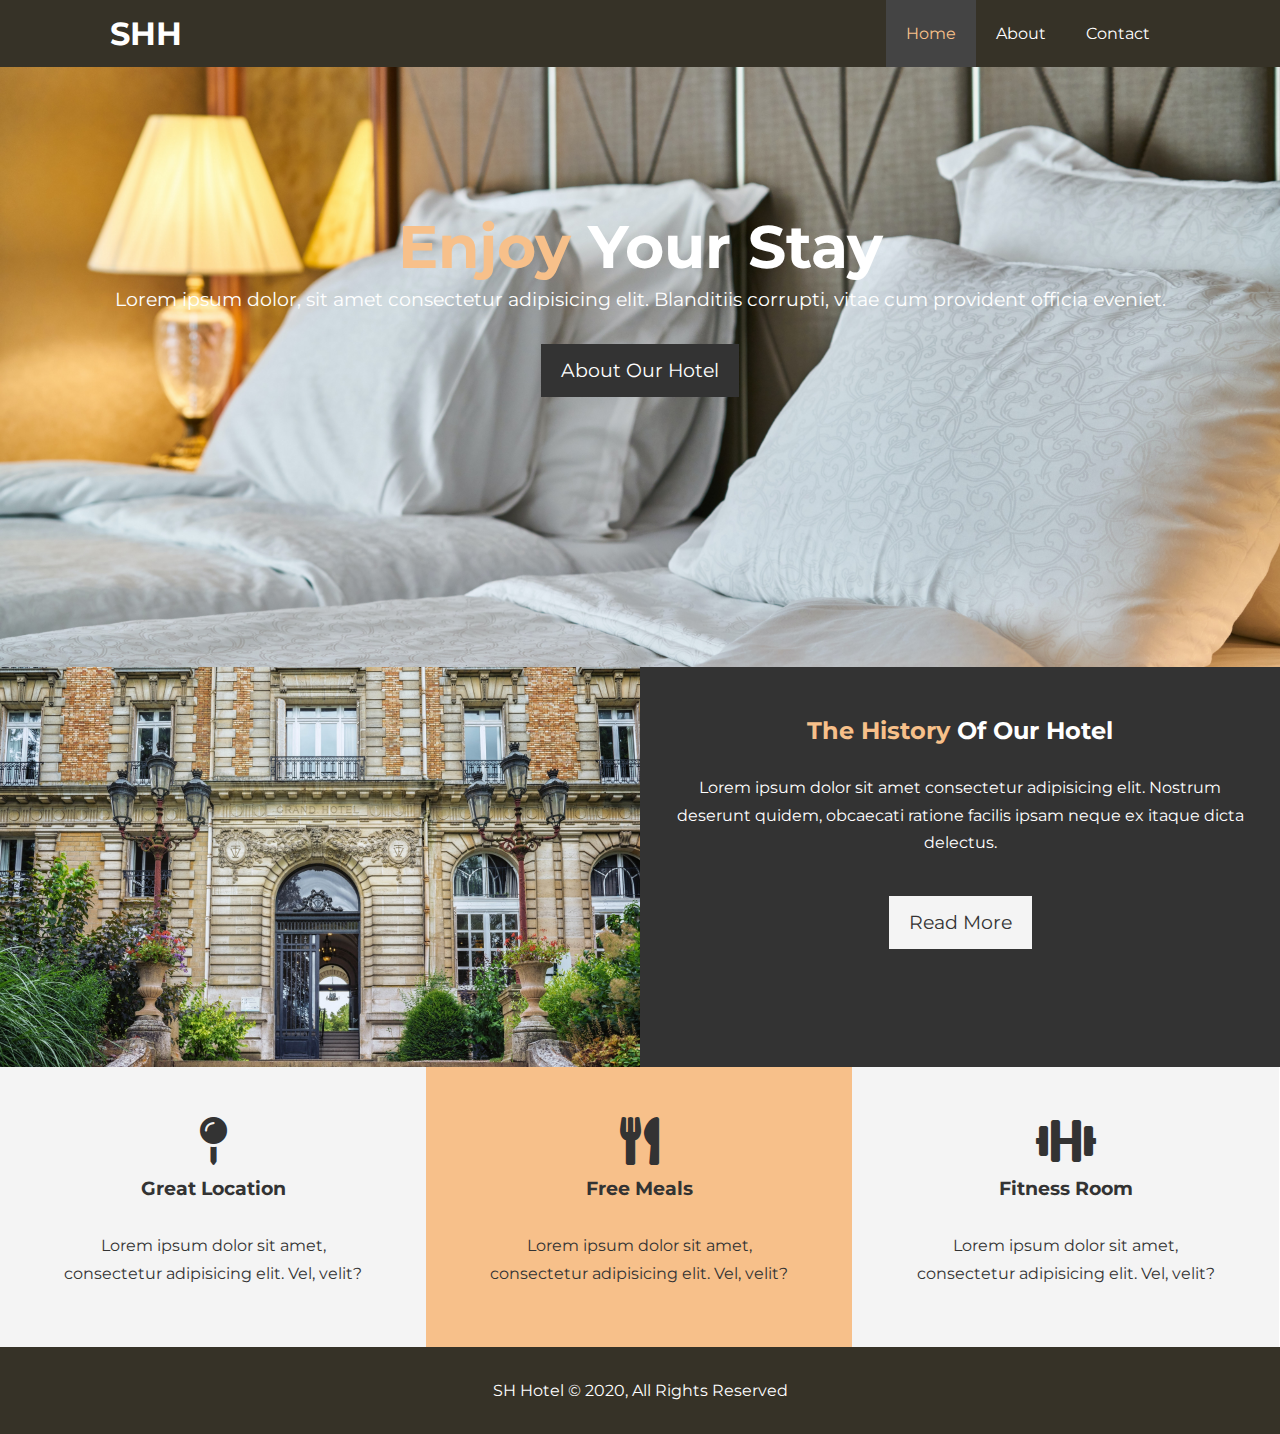
<file: 04-hotel-project/hotel-project/index.html>
<!DOCTYPE html>
<html lang="en">
  <head>
    <meta charset="UTF-8" />
    <meta name="viewport" content="width=device-width, initial-scale=1.0" />
    <meta http-equiv="X-UA-Compatible" content="ie=edge" />
    <meta name="description" content="Welcome to the Stay Houston Hotel" />
    <meta name="keywords" content="hotel,houston" />
    <link
      rel="stylesheet"
      href="https://cdnjs.cloudflare.com/ajax/libs/font-awesome/5.13.0/css/all.min.css"
    />
    <link rel="stylesheet" href="css/style.css" />
    <title>Stay Houston Hotel | Welcome</title>
  </head>
  <body>
    <header>
      <!-- Navbar -->
      <nav id="navbar" class="clearfix">
        <div class="container">
          <h1 class="logo"><a href="index.html">SHH</a></h1>
          <ul>
            <li><a class="current" href="index.html">Home</a></li>
            <li><a href="about.html">About</a></li>
            <li><a href="contact.html">Contact</a></li>
          </ul>
        </div>
      </nav>

      <!-- Showcase -->
      <div id="showcase">
        <div class="container">
          <div class="showcase-content">
            <h1><span class="text-primary">Enjoy</span> Your Stay</h1>
            <p class="lead">
              Lorem ipsum dolor, sit amet consectetur adipisicing elit.
              Blanditiis corrupti, vitae cum provident officia eveniet.
            </p>
            <a class="btn" href="about.html">About Our Hotel</a>
          </div>
        </div>
      </div>
    </header>

    <section id="home-info" class="bg-dark">
      <div class="info-img"></div>
      <div class="info-content">
        <h2><span class="text-primary">The History</span> Of Our Hotel</h2>
        <p>
          Lorem ipsum dolor sit amet consectetur adipisicing elit. Nostrum
          deserunt quidem, obcaecati ratione facilis ipsam neque ex itaque dicta
          delectus.
        </p>
        <a href="about.html" class="btn btn-light">Read More</a>
      </div>
    </section>

    <section id="features">
      <div class="box bg-light">
        <i class="fas fa-map-pin fa-3x"></i>
        <h3>Great Location</h3>
        <p>
          Lorem ipsum dolor sit amet, consectetur adipisicing elit. Vel, velit?
        </p>
      </div>

      <div class="box bg-primary">
        <i class="fas fa-utensils fa-3x"></i>
        <h3>Free Meals</h3>
        <p>
          Lorem ipsum dolor sit amet, consectetur adipisicing elit. Vel, velit?
        </p>
      </div>

      <div class="box bg-light">
        <i class="fas fa-dumbbell fa-3x"></i>
        <h3>Fitness Room</h3>
        <p>
          Lorem ipsum dolor sit amet, consectetur adipisicing elit. Vel, velit?
        </p>
      </div>
    </section>

    <div class="clr"></div>

    <footer id="main-footer">
      <p>SH Hotel &copy; 2020, All Rights Reserved</p>
    </footer>
  </body>
</html>
</file>
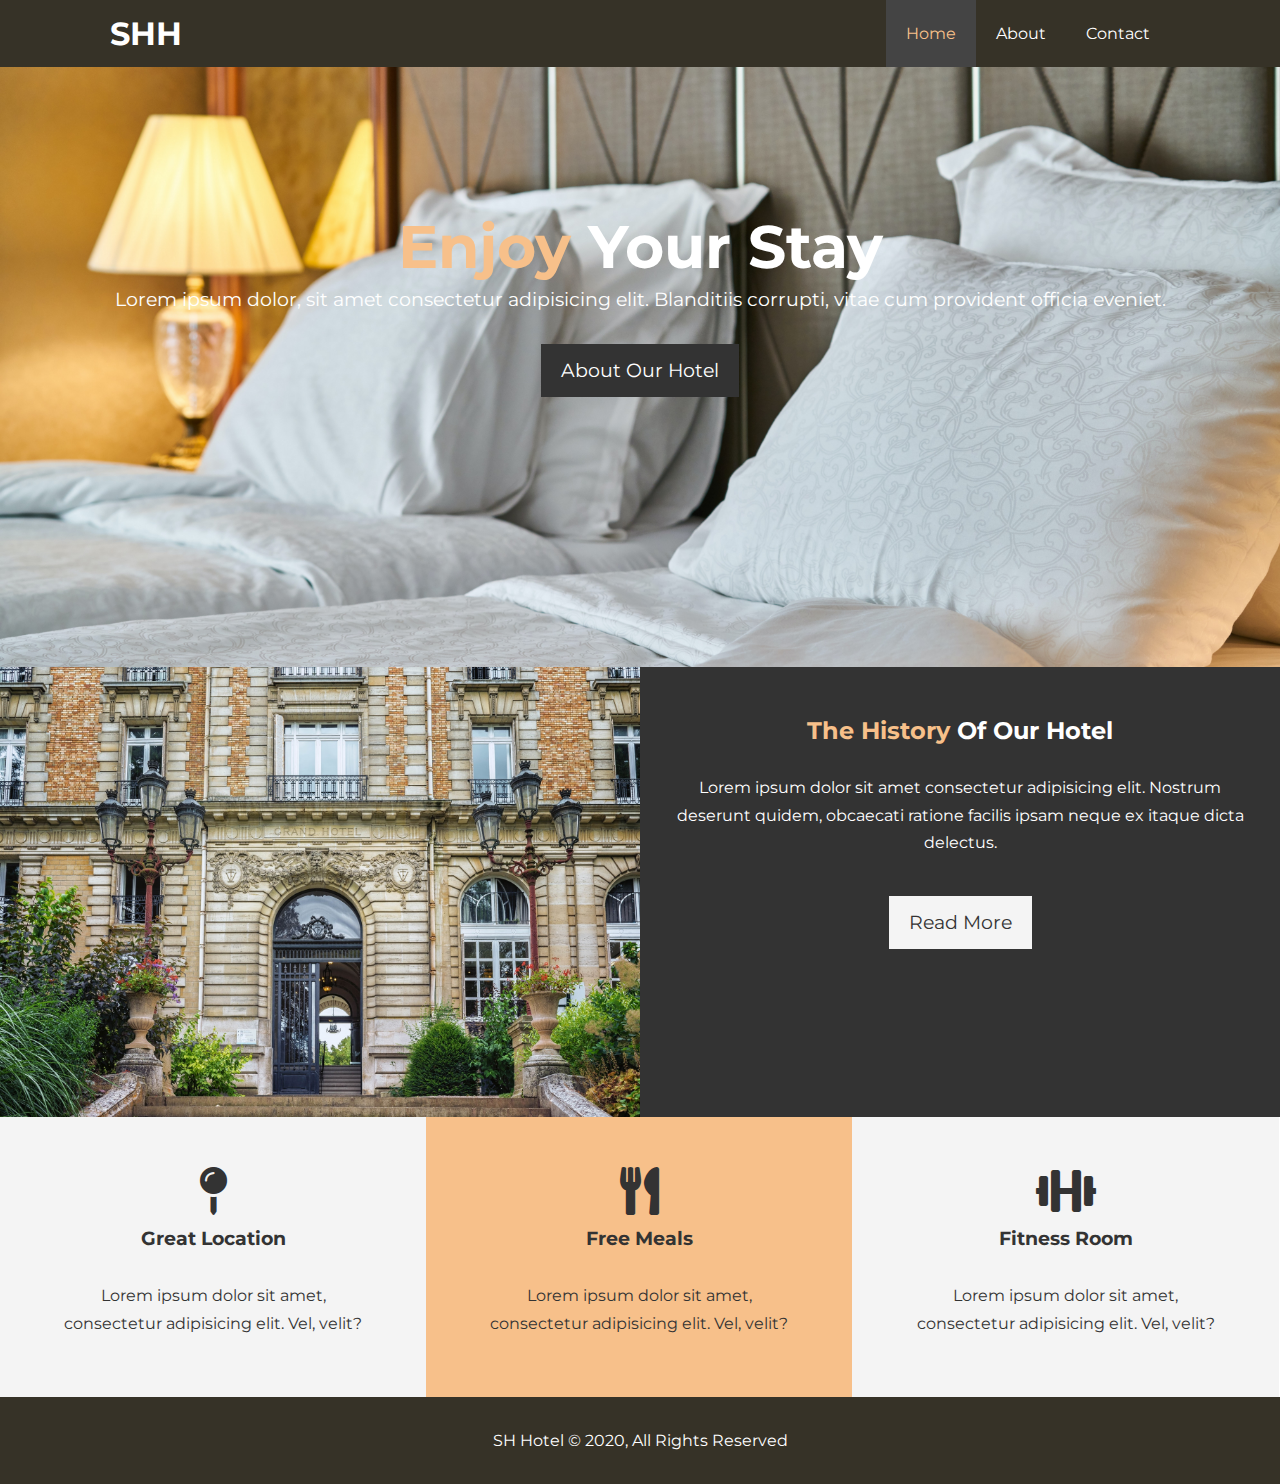
<file: 05-hotel-project-responsive/hotel-project/index.html>
<!DOCTYPE html>
<html lang="en">
  <head>
    <meta charset="UTF-8" />
    <meta name="viewport" content="width=device-width, initial-scale=1.0" />
    <meta http-equiv="X-UA-Compatible" content="ie=edge" />
    <meta name="description" content="Welcome to the Stay Houston Hotel" />
    <meta name="keywords" content="hotel,houston" />
    <link
      rel="stylesheet"
      href="https://cdnjs.cloudflare.com/ajax/libs/font-awesome/5.13.0/css/all.min.css"
    />
    <link rel="stylesheet" href="css/style.css" />
    <link
      rel="stylesheet"
      media="screen and (max-width: 768px)"
      href="css/mobile.css"
    />
    <title>Stay Houston Hotel | Welcome</title>
  </head>
  <body>
    <header>
      <!-- Navbar -->
      <nav id="navbar" class="clearfix">
        <div class="container">
          <h1 class="logo"><a href="index.html">SHH</a></h1>
          <ul>
            <li><a class="current" href="index.html">Home</a></li>
            <li><a href="about.html">About</a></li>
            <li><a href="contact.html">Contact</a></li>
          </ul>
        </div>
      </nav>

      <!-- Showcase -->
      <div id="showcase">
        <div class="container">
          <div class="showcase-content">
            <h1><span class="text-primary">Enjoy</span> Your Stay</h1>
            <p class="lead">
              Lorem ipsum dolor, sit amet consectetur adipisicing elit.
              Blanditiis corrupti, vitae cum provident officia eveniet.
            </p>
            <a class="btn" href="about.html">About Our Hotel</a>
          </div>
        </div>
      </div>
    </header>

    <section id="home-info" class="bg-dark">
      <div class="info-img"></div>
      <div class="info-content">
        <h2><span class="text-primary">The History</span> Of Our Hotel</h2>
        <p>
          Lorem ipsum dolor sit amet consectetur adipisicing elit. Nostrum
          deserunt quidem, obcaecati ratione facilis ipsam neque ex itaque dicta
          delectus.
        </p>
        <a href="about.html" class="btn btn-light">Read More</a>
      </div>
    </section>

    <section id="features">
      <div class="box bg-light">
        <i class="fas fa-map-pin fa-3x"></i>
        <h3>Great Location</h3>
        <p>
          Lorem ipsum dolor sit amet, consectetur adipisicing elit. Vel, velit?
        </p>
      </div>

      <div class="box bg-primary">
        <i class="fas fa-utensils fa-3x"></i>
        <h3>Free Meals</h3>
        <p>
          Lorem ipsum dolor sit amet, consectetur adipisicing elit. Vel, velit?
        </p>
      </div>

      <div class="box bg-light">
        <i class="fas fa-dumbbell fa-3x"></i>
        <h3>Fitness Room</h3>
        <p>
          Lorem ipsum dolor sit amet, consectetur adipisicing elit. Vel, velit?
        </p>
      </div>
    </section>

    <div class="clr"></div>

    <footer id="main-footer">
      <p>SH Hotel &copy; 2020, All Rights Reserved</p>
    </footer>
  </body>
</html>
</file>
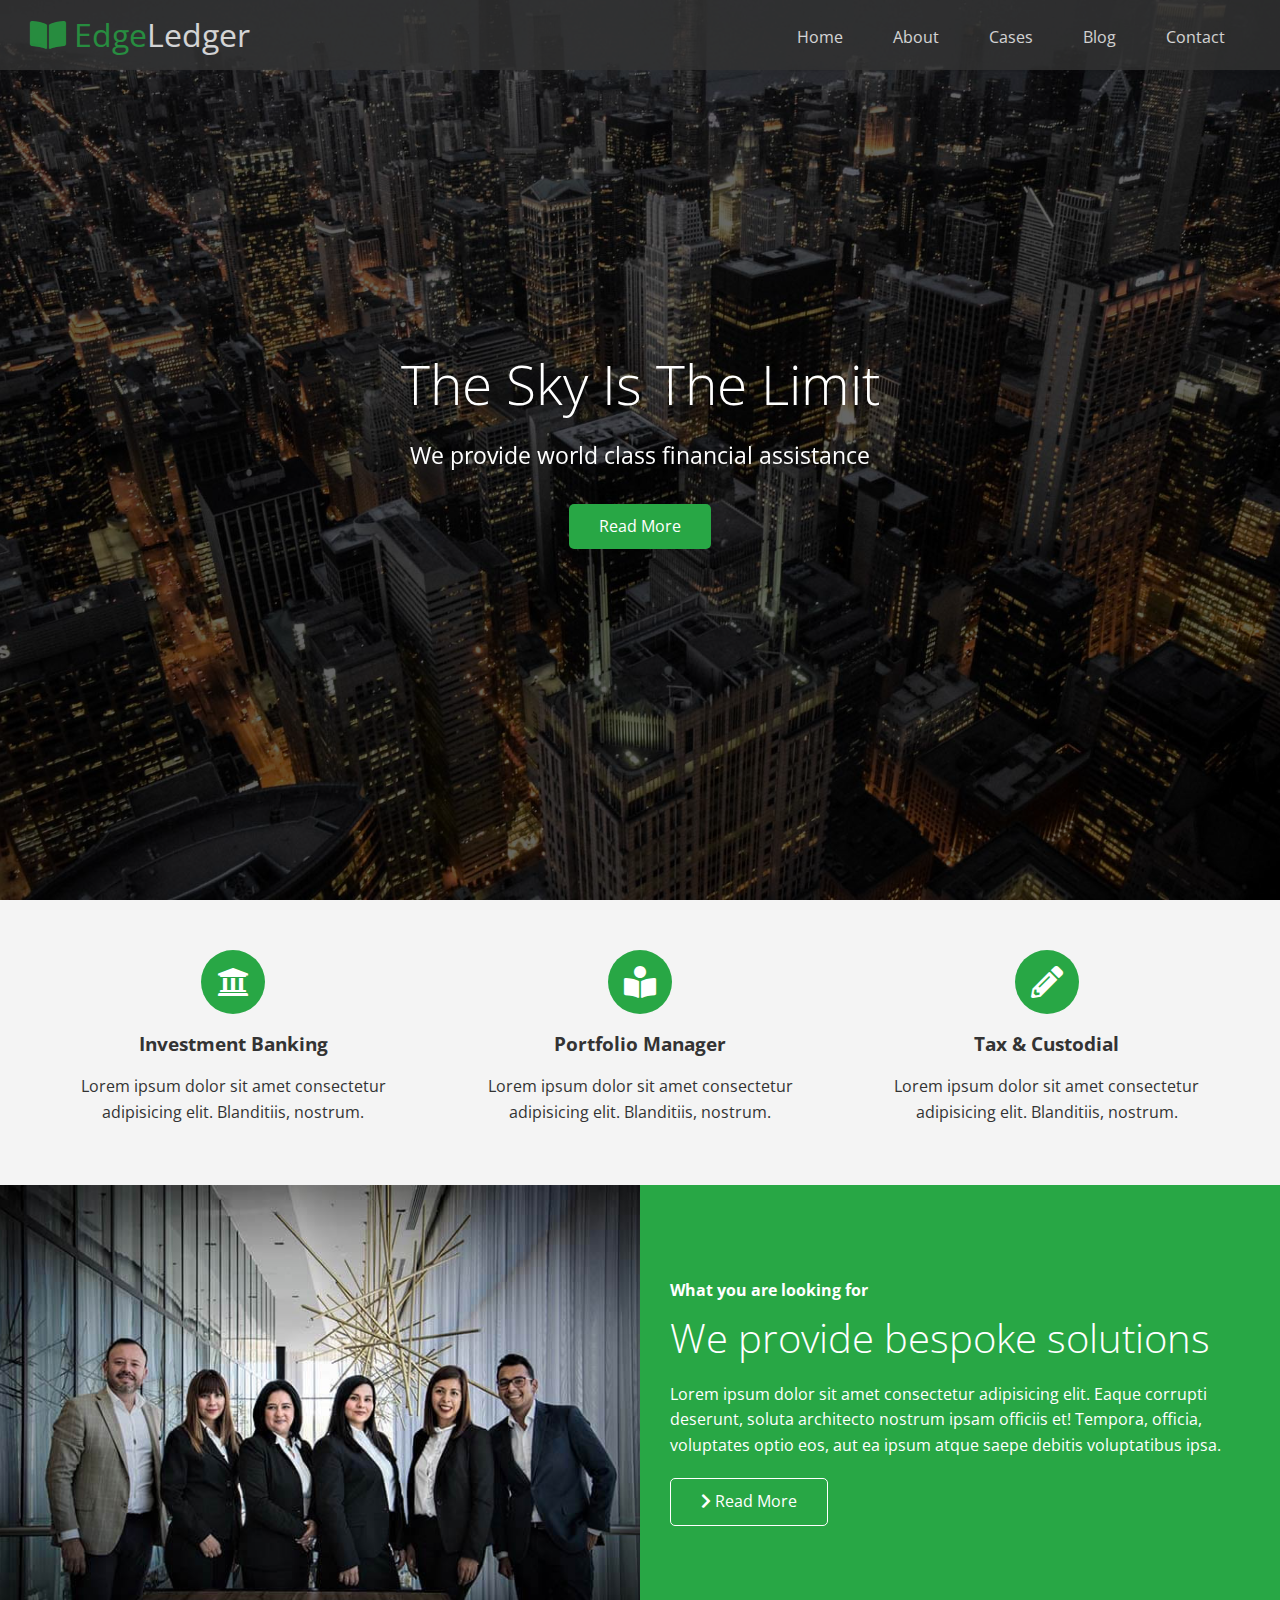
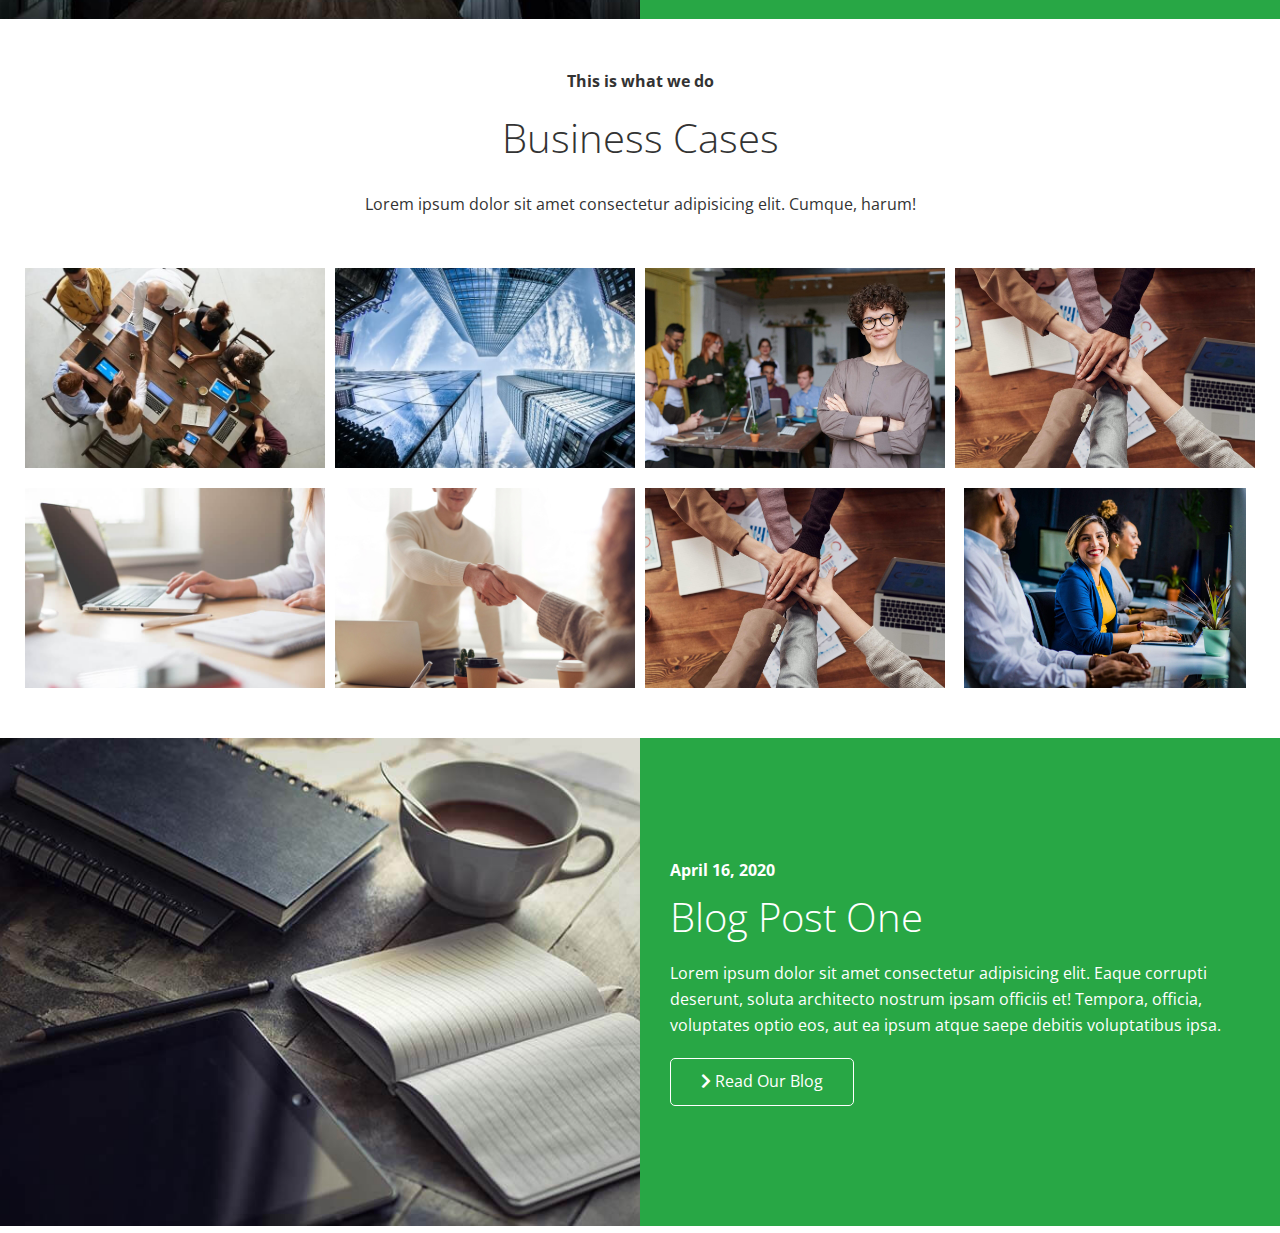
<file: 07-edge-ledger-flexbox-project/edgeledger/index.html>
<!DOCTYPE html>
<html lang="en">
  <head>
    <meta charset="UTF-8" />
    <meta name="viewport" content="width=device-width, initial-scale=1.0" />
    <meta http-equiv="X-UA-Compatible" content="ie=edge" />
    <!-- Font Awesome - cdnjs -->
    <link
      rel="stylesheet"
      href="https://cdnjs.cloudflare.com/ajax/libs/font-awesome/5.13.0/css/all.min.css"
    />
    <link rel="stylesheet" href="css/utilities.css" />
    <link rel="stylesheet" href="css/style.css" />
    <title>Edge Ledger</title>
  </head>
  <body id="home">
    <header class="hero">
      <div id="navbar" class="navbar">
        <h1 class="logo">
          <span class="text-primary"><i class="fas fa-book-open"></i> Edge</span
          >Ledger
        </h1>

        <nav>
          <ul>
            <li><a href="#home">Home</a></li>
            <li><a href="#about">About</a></li>
            <li><a href="#cases">Cases</a></li>
            <li><a href="#blog">Blog</a></li>
            <li><a href="#contact">Contact</a></li>
          </ul>
        </nav>
      </div>

      <div class="content">
        <h1>The Sky Is The Limit</h1>
        <p>We provide world class financial assistance</p>
        <a href="#about" class="btn"><i class="fas fa-chevron"></i>Read More</a>
      </div>
    </header>

    <main>
      <!-- About:Icons -->
      <section id="about" class="icons bg-light">
        <div class="flex-items">
          <div>
            <i class="fas fa-university fa-2x"></i>
            <div>
              <h3>Investment Banking</h3>
              <p>
                Lorem ipsum dolor sit amet consectetur adipisicing elit.
                Blanditiis, nostrum.
              </p>
            </div>
          </div>
          <div>
            <i class="fas fa-book-reader fa-2x"></i>
            <div>
              <h3>Portfolio Manager</h3>
              <p>
                Lorem ipsum dolor sit amet consectetur adipisicing elit.
                Blanditiis, nostrum.
              </p>
            </div>
          </div>
          <div>
            <i class="fas fa-pencil-alt fa-2x"></i>
            <div>
              <h3>Tax & Custodial</h3>
              <p>
                Lorem ipsum dolor sit amet consectetur adipisicing elit.
                Blanditiis, nostrum.
              </p>
            </div>
          </div>
        </div>
      </section>

      <!-- About:Solutions -->
      <section class="solutions flex-columns">
        <div class="row">
          <div class="column">
            <div class="column-1">
              <!-- <div>
                Lorem ipsum dolor sit amet consectetur adipisicing elit. Aperiam
                dicta natus quae velit, ducimus quaerat. Quasi molestiae enim
                dolores quaerat error, non, quod consequuntur eligendi officia,
                repellat nisi quisquam voluptatum explicabo. Quis numquam nobis
                perspiciatis dignissimos modi animi nihil dicta? Hic minus
                consequuntur enim atque? Nisi ut corrupti doloribus quisquam?
              </div> -->

              <img src="img/home/people.jpg" alt="" />
            </div>
          </div>
          <div class="column">
            <div class="column-2 bg-primary">
              <h4>What you are looking for</h4>
              <h2>We provide bespoke solutions</h2>
              <p>
                Lorem ipsum dolor sit amet consectetur adipisicing elit. Eaque
                corrupti deserunt, soluta architecto nostrum ipsam officiis et!
                Tempora, officia, voluptates optio eos, aut ea ipsum atque saepe
                debitis voluptatibus ipsa.
              </p>
              <a href="#" class="btn btn-outline">
                <i class="fa fa-chevron-right"></i> Read More</a
              >
            </div>
          </div>
        </div>
      </section>

      <!-- Cases -->
      <section id="cases" class="cases flex-grid section-padding">
        <header class="section-header">
          <h4>This is what we do</h4>
          <h2>Business Cases</h2>
          <p>
            Lorem ipsum dolor sit amet consectetur adipisicing elit. Cumque,
            harum!
          </p>
        </header>

        <div class="row">
          <div class="column">
            <div class="image-container">
              <img src="img/cases/cases1.jpg" alt="" />
            </div>
            <div class="image-container">
              <img src="img/cases/cases2.jpg" alt="" />
            </div>

            <!-- <img src="img/cases/cases1.jpg" alt="" /> -->
            <!-- <img src="img/cases/cases2.jpg" alt="" /> -->
          </div>

          <div class="column">
            <div class="image-container">
              <img src="img/cases/cases4.jpg" alt="" />
            </div>
            <div class="image-container">
              <img src="img/cases/cases5.jpg" alt="" />
            </div>

            <!-- <img src="img/cases/cases3.jpg" alt="" /> -->
            <!-- <img src="img/cases/cases4.jpg" alt="" /> -->
          </div>

          <div class="column">
            <div class="image-container">
              <img src="img/cases/cases6.jpg" alt="" />
            </div>
            <div class="image-container">
              <img src="img/cases/cases7.jpg" alt="" />
            </div>

            <!-- <img src="img/cases/cases5.jpg" alt="" /> -->
            <!-- <img src="img/cases/cases6.jpg" alt="" /> -->
          </div>

          <div class="column">
            <div class="image-container">
              <img src="img/cases/cases7.jpg" alt="" />
            </div>
            <div class="image-container">
              <img src="img/cases/cases8.jpg" alt="" />
            </div>

            <!-- <img src="img/cases/cases7.jpg" alt="" /> -->
            <!-- <img src="img/cases/cases8.jpg" alt="" /> -->
          </div>
        </div>
      </section>

      <!-- Blog -->
      <section id="blog" class="blog flex-columns">
        <div class="row">
          <div class="column">
            <div class="column-1">
              <!-- <div>
                Lorem ipsum dolor sit amet consectetur adipisicing elit. Aperiam
                dicta natus quae velit, ducimus quaerat. Quasi molestiae enim
                dolores quaerat error, non, quod consequuntur eligendi officia,
                repellat nisi quisquam voluptatum explicabo. Quis numquam nobis
                perspiciatis dignissimos modi animi nihil dicta? Hic minus
                consequuntur enim atque? Nisi ut corrupti doloribus quisquam?
              </div> -->

              <img src="img/home/blog.jpg" alt="" />
            </div>
          </div>
          <div class="column">
            <div class="column-2 bg-primary">
              <h4>April 16, 2020</h4>
              <h2>Blog Post One</h2>
              <p>
                Lorem ipsum dolor sit amet consectetur adipisicing elit. Eaque
                corrupti deserunt, soluta architecto nostrum ipsam officiis et!
                Tempora, officia, voluptates optio eos, aut ea ipsum atque saepe
                debitis voluptatibus ipsa.
              </p>
              <a href="#" class="btn btn-outline">
                <i class="fa fa-chevron-right"></i> Read Our Blog</a
              >
            </div>
          </div>
        </div>
      </section>
    </main>
  </body>
</html>
</file>
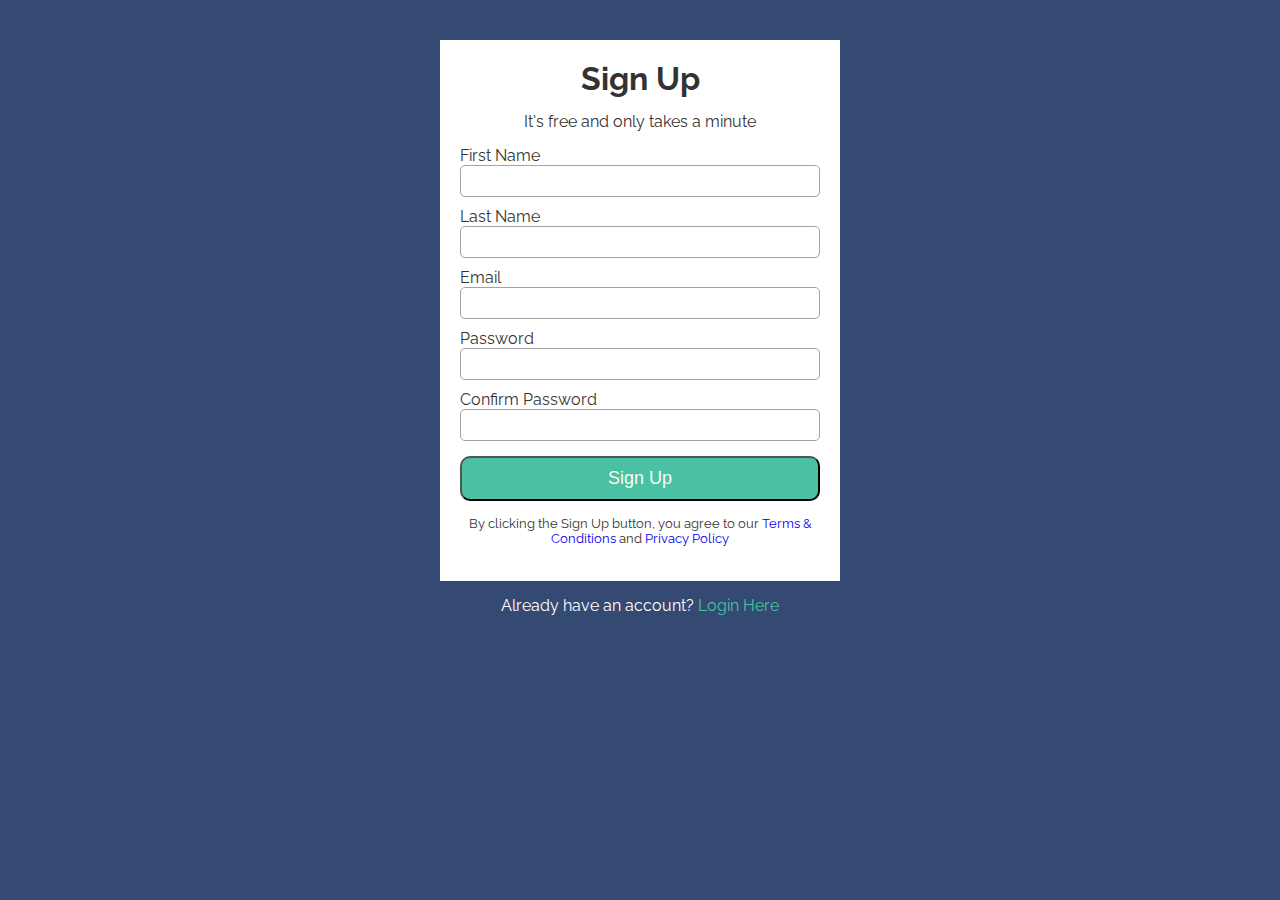
<file: 03-css/01-form-styling/form_styling.html>
<!DOCTYPE html>
<html lang="en">
  <head>
    <meta charset="UTF-8" />
    <meta name="viewport" content="width=device-width, initial-scale=1.0" />
    <meta http-equiv="X-UA-Compatible" content="ie=edge" />
    <title>Form Styling</title>
    <link
      href="https://fonts.googleapis.com/css?family=Raleway"
      rel="stylesheet"
    />
    <link rel="stylesheet" href="style.css" />
  </head>
  <body>
    <div id="container">
      <div class="form-wrap">
        <h1>Sign Up</h1>
        <p>It's free and only takes a minute</p>

        <form>
          <div class="form-group">
            <label for="first-name">First Name</label>
            <input type="text" name="firstName" id="first-name" />
          </div>
          <div class="form-group">
            <label for="last-name">Last Name</label>
            <input type="text" name="lastName" id="last-name" />
          </div>
          <div class="form-group">
            <label for="email">Email</label>
            <input type="email" name="email" id="email" />
          </div>
          <div class="form-group">
            <label for="password">Password</label>
            <input type="password" name="password" id="password" />
          </div>
          <div class="form-group">
            <label for="password2">Confirm Password</label>
            <input type="password" name="pasword2" id="password2" />
          </div>

          <button type="submit" class="btn">Sign Up</button>

          <p class="bottom-text">
            By clicking the Sign Up button, you agree to our
            <a href="#">Terms & Conditions</a> and
            <a href="#">Privacy Policy</a>
          </p>
        </form>
      </div>

      <footer>
        <p>Already have an account? <a href="#">Login Here</a></p>
      </footer>
    </div>
  </body>
</html>
</file>
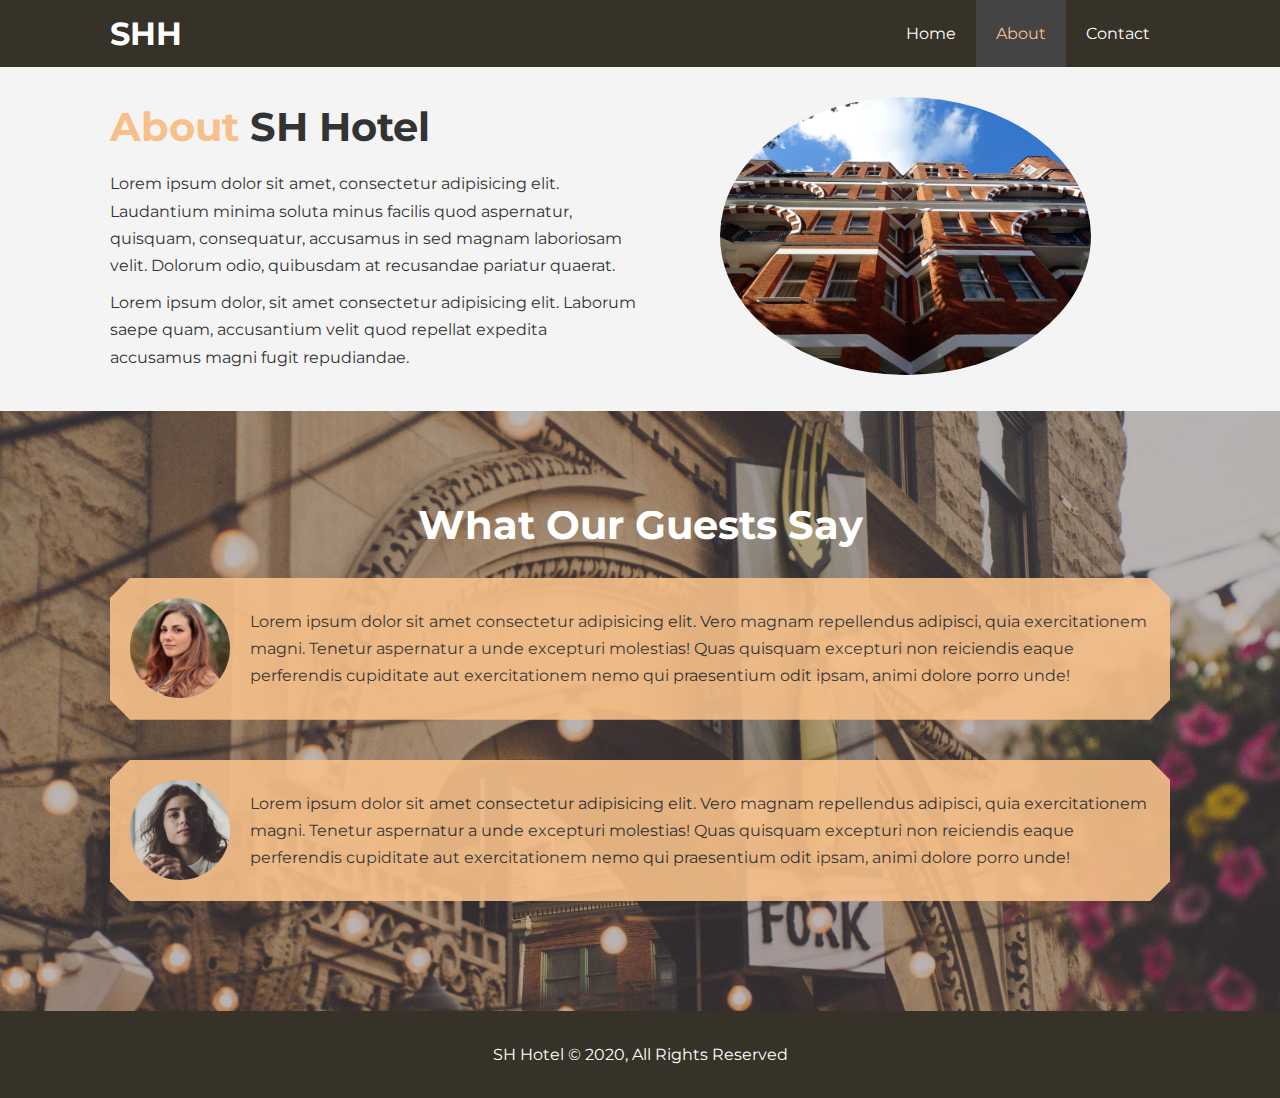
<file: 04-hotel-project/hotel-project/about.html>
<!DOCTYPE html>
<html lang="en">
  <head>
    <meta charset="UTF-8" />
    <meta name="viewport" content="width=device-width, initial-scale=1.0" />
    <meta http-equiv="X-UA-Compatible" content="ie=edge" />
    <meta name="description" content="Welcome to the Stay Houston Hotel" />
    <meta name="keywords" content="hotel,houston" />
    <link rel="stylesheet" href="css/style.css" />
    <title>Stay Houston Hotel | About</title>
  </head>
  <body>
    <header>
      <!-- Navbar -->
      <nav id="navbar" class="clearfix">
        <div class="container">
          <h1 class="logo"><a href="index.html">SHH</a></h1>
          <ul>
            <li><a href="index.html">Home</a></li>
            <li><a class="current" href="about.html">About</a></li>
            <li><a href="contact.html">Contact</a></li>
          </ul>
        </div>
      </nav>
    </header>

    <!-- About - Info -->
    <section id="about-info" class="bg-light py-3">
      <div class="container">
        <div class="info-left">
          <h1 class="l-heading">
            <span class="text-primary">About</span> SH Hotel
          </h1>
          <p>
            Lorem ipsum dolor sit amet, consectetur adipisicing elit. Laudantium
            minima soluta minus facilis quod aspernatur, quisquam, consequatur,
            accusamus in sed magnam laboriosam velit. Dolorum odio, quibusdam at
            recusandae pariatur quaerat.
          </p>
          <p>
            Lorem ipsum dolor, sit amet consectetur adipisicing elit. Laborum
            saepe quam, accusantium velit quod repellat expedita accusamus magni
            fugit repudiandae.
          </p>
        </div>
        <div class="info-right">
          <img src="./img/photo-2.jpg" alt="hotel" />
        </div>
      </div>
    </section>

    <div class="clr"></div>

    <section id="testimonials" class="py-3">
      <div class="container">
        <h2 class="l-heading">What Our Guests Say</h2>

        <div class="testimonial bg-primary">
          <img src="./img/person-1.jpg" alt="Samantha" />
          <p>
            Lorem ipsum dolor sit amet consectetur adipisicing elit. Vero magnam
            repellendus adipisci, quia exercitationem magni. Tenetur aspernatur
            a unde excepturi molestias! Quas quisquam excepturi non reiciendis
            eaque perferendis cupiditate aut exercitationem nemo qui praesentium
            odit ipsam, animi dolore porro unde!
          </p>
        </div>

        <div class="testimonial bg-primary">
          <img src="./img/person-2.jpg" alt="Lorraine" />
          <p>
            Lorem ipsum dolor sit amet consectetur adipisicing elit. Vero magnam
            repellendus adipisci, quia exercitationem magni. Tenetur aspernatur
            a unde excepturi molestias! Quas quisquam excepturi non reiciendis
            eaque perferendis cupiditate aut exercitationem nemo qui praesentium
            odit ipsam, animi dolore porro unde!
          </p>
        </div>
      </div>
    </section>

    <footer id="main-footer">
      <p>SH Hotel &copy; 2020, All Rights Reserved</p>
    </footer>
  </body>
</html>
</file>
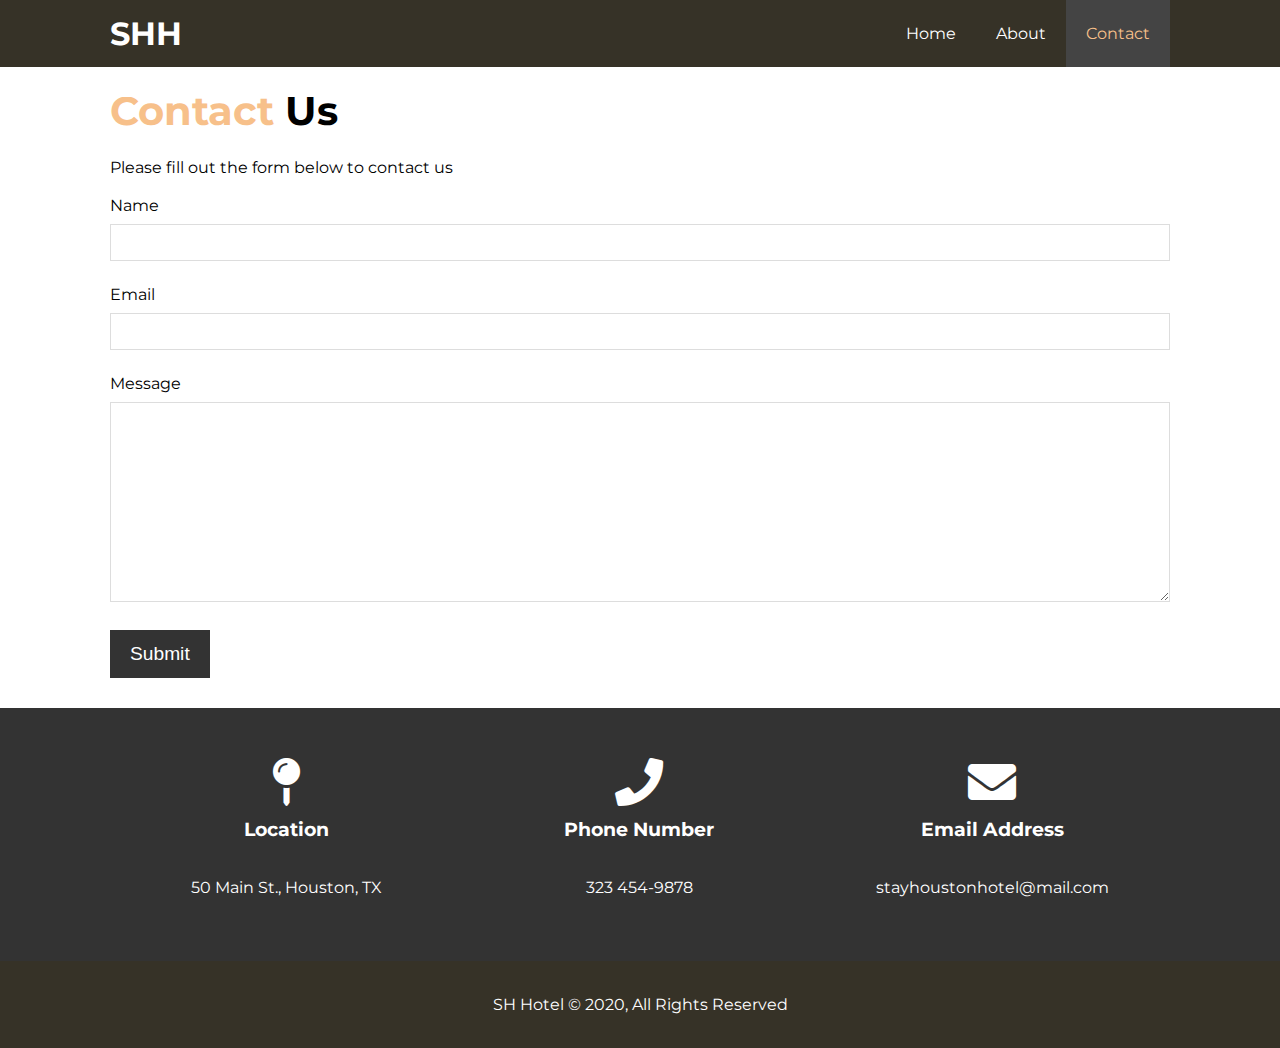
<file: 04-hotel-project/hotel-project/contact.html>
<!DOCTYPE html>
<html lang="en">
  <head>
    <meta charset="UTF-8" />
    <meta name="viewport" content="width=device-width, initial-scale=1.0" />
    <meta http-equiv="X-UA-Compatible" content="ie=edge" />
    <meta name="description" content="Welcome to the Stay Houston Hotel" />
    <meta name="keywords" content="hotel,houston" />
    <link
      rel="stylesheet"
      href="https://cdnjs.cloudflare.com/ajax/libs/font-awesome/5.13.0/css/all.min.css"
    />
    <link rel="stylesheet" href="css/style.css" />
    <title>Stay Houston Contact | Contact</title>
  </head>
  <body>
    <header>
      <!-- Navbar -->
      <nav id="navbar" class="clearfix">
        <div class="container">
          <h1 class="logo"><a href="index.html">SHH</a></h1>
          <ul>
            <li><a href="index.html">Home</a></li>
            <li><a href="about.html">About</a></li>
            <li><a class="current" href="contact.html">Contact</a></li>
          </ul>
        </div>
      </nav>
    </header>

    <section id="contact-form" class="py-3">
      <div class="container">
        <h1 class="l-heading"><span class="text-primary">Contact</span> Us</h1>
        <p>Please fill out the form below to contact us</p>

        <form action="process.php">
          <div class="form-group">
            <label for="name">Name</label>
            <input type="text" name="name" id="name" />
          </div>
          <div class="form-group">
            <label for="email">Email</label>
            <input type="email" name="email" id="email" />
          </div>
          <div class="form-group">
            <label for="message">Message</label>
            <textarea name="message" id="message"></textarea>
          </div>
          <button type="submit" class="btn">Submit</button>
        </form>
      </div>
    </section>

    <section id="contact-info" class="bg-dark">
      <div class="container">
        <div class="box">
          <i class="fas fa-map-pin fa-3x"></i>
          <h3>Location</h3>
          <p>
            50 Main St., Houston, TX
          </p>
        </div>

        <div class="box">
          <i class="fas fa-phone fa-3x"></i>
          <h3>Phone Number</h3>
          <p>
            323 454-9878
          </p>
        </div>

        <div class="box">
          <i class="fas fa-envelope fa-3x"></i>
          <h3>Email Address</h3>
          <p>
            stayhoustonhotel@mail.com
          </p>
        </div>
      </div>
    </section>

    <footer id="main-footer">
      <p>SH Hotel &copy; 2020, All Rights Reserved</p>
    </footer>
  </body>
</html>
</file>
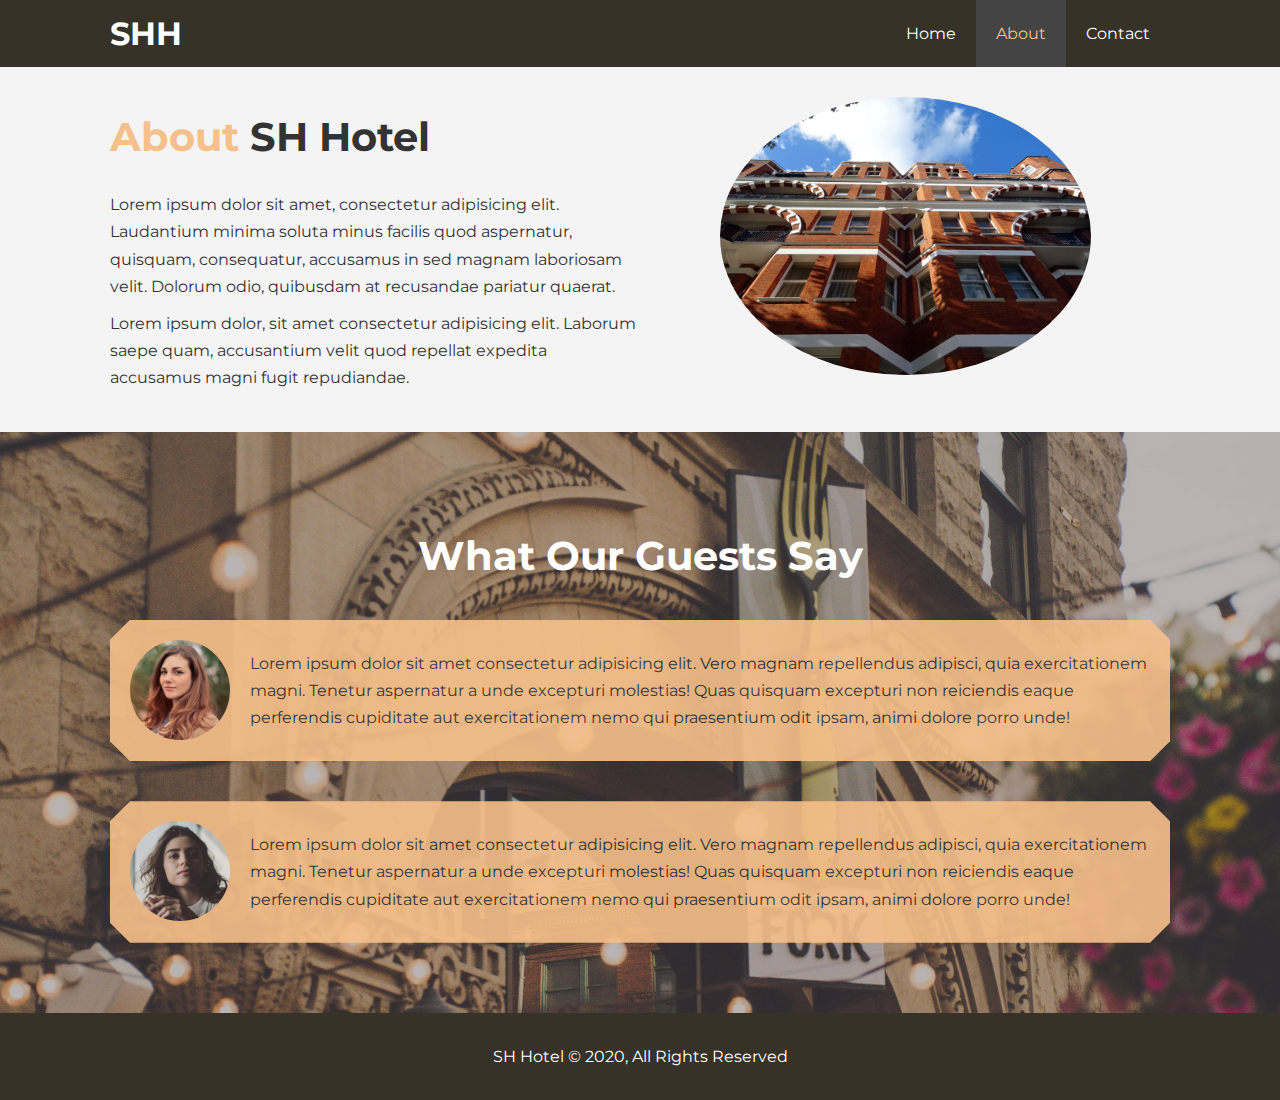
<file: 05-hotel-project-responsive/hotel-project/about.html>
<!DOCTYPE html>
<html lang="en">
  <head>
    <meta charset="UTF-8" />
    <meta name="viewport" content="width=device-width, initial-scale=1.0" />
    <meta http-equiv="X-UA-Compatible" content="ie=edge" />
    <meta name="description" content="Welcome to the Stay Houston Hotel" />
    <meta name="keywords" content="hotel,houston" />
    <link rel="stylesheet" href="css/style.css" />
    <link
      rel="stylesheet"
      media="screen and (max-width: 768px)"
      href="css/mobile.css"
    />
    <title>Stay Houston Hotel | About</title>
  </head>
  <body>
    <header>
      <!-- Navbar -->
      <nav id="navbar" class="clearfix">
        <div class="container">
          <h1 class="logo"><a href="index.html">SHH</a></h1>
          <ul>
            <li><a href="index.html">Home</a></li>
            <li><a class="current" href="about.html">About</a></li>
            <li><a href="contact.html">Contact</a></li>
          </ul>
        </div>
      </nav>
    </header>

    <!-- About - Info -->
    <section id="about-info" class="bg-light py-3">
      <div class="container">
        <div class="info-left">
          <h1 class="l-heading">
            <span class="text-primary">About</span> SH Hotel
          </h1>
          <p>
            Lorem ipsum dolor sit amet, consectetur adipisicing elit. Laudantium
            minima soluta minus facilis quod aspernatur, quisquam, consequatur,
            accusamus in sed magnam laboriosam velit. Dolorum odio, quibusdam at
            recusandae pariatur quaerat.
          </p>
          <p>
            Lorem ipsum dolor, sit amet consectetur adipisicing elit. Laborum
            saepe quam, accusantium velit quod repellat expedita accusamus magni
            fugit repudiandae.
          </p>
        </div>
        <div class="info-right">
          <img src="./img/photo-2.jpg" alt="hotel" />
        </div>
      </div>
    </section>

    <div class="clr"></div>

    <section id="testimonials" class="py-3">
      <div class="container">
        <h2 class="l-heading">What Our Guests Say</h2>

        <div class="testimonial bg-primary">
          <img src="./img/person-1.jpg" alt="Samantha" />
          <p>
            Lorem ipsum dolor sit amet consectetur adipisicing elit. Vero magnam
            repellendus adipisci, quia exercitationem magni. Tenetur aspernatur
            a unde excepturi molestias! Quas quisquam excepturi non reiciendis
            eaque perferendis cupiditate aut exercitationem nemo qui praesentium
            odit ipsam, animi dolore porro unde!
          </p>
        </div>

        <div class="testimonial bg-primary">
          <img src="./img/person-2.jpg" alt="Lorraine" />
          <p>
            Lorem ipsum dolor sit amet consectetur adipisicing elit. Vero magnam
            repellendus adipisci, quia exercitationem magni. Tenetur aspernatur
            a unde excepturi molestias! Quas quisquam excepturi non reiciendis
            eaque perferendis cupiditate aut exercitationem nemo qui praesentium
            odit ipsam, animi dolore porro unde!
          </p>
        </div>
      </div>
    </section>

    <footer id="main-footer">
      <p>SH Hotel &copy; 2020, All Rights Reserved</p>
    </footer>
  </body>
</html>
</file>
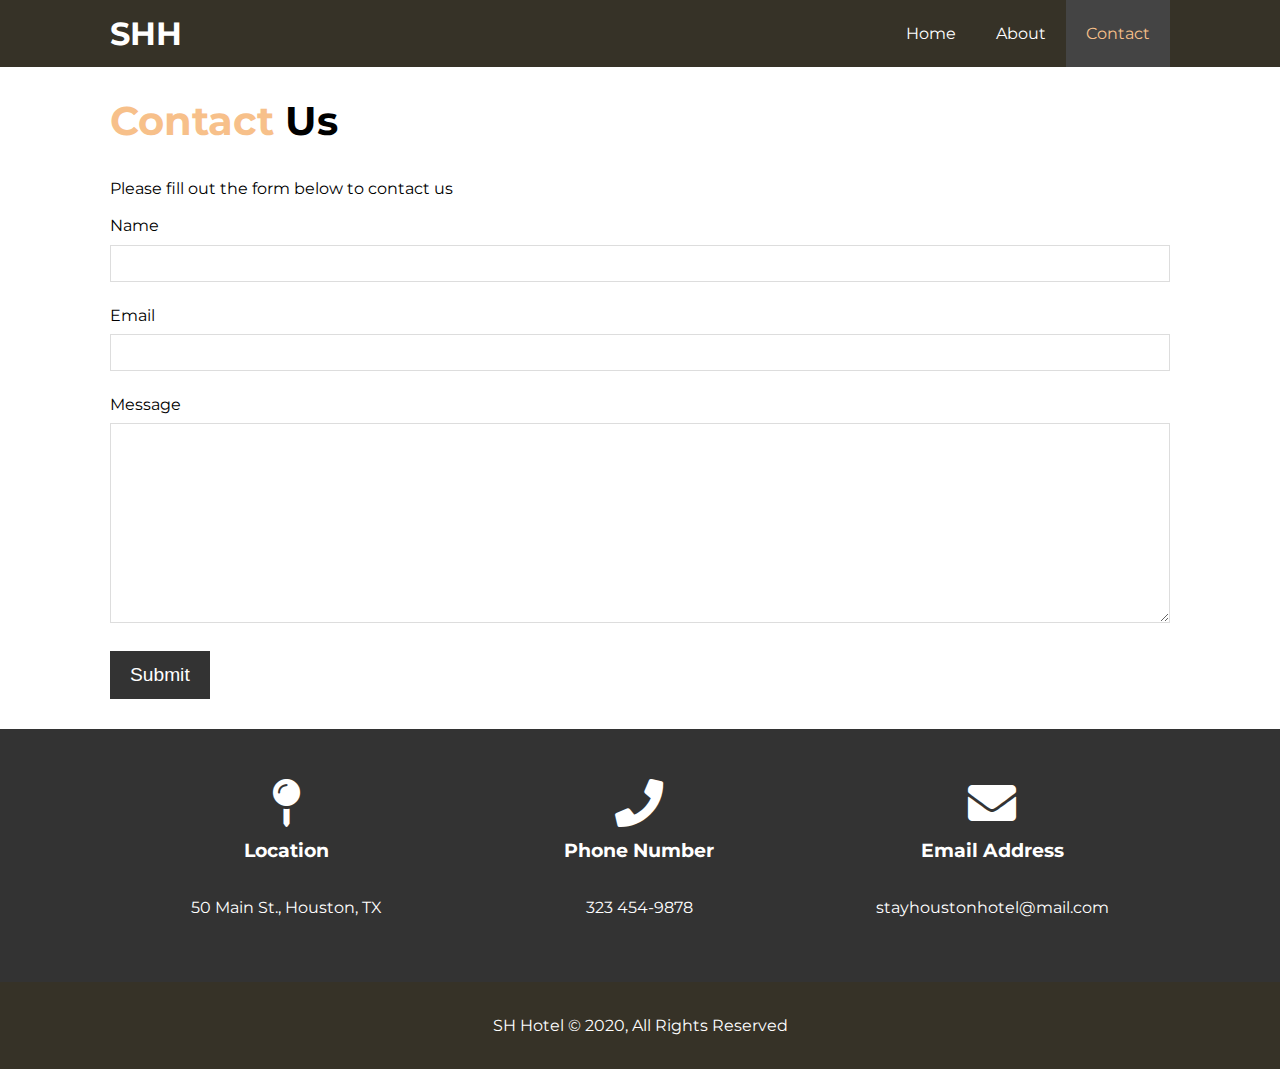
<file: 05-hotel-project-responsive/hotel-project/contact.html>
<!DOCTYPE html>
<html lang="en">
  <head>
    <meta charset="UTF-8" />
    <meta name="viewport" content="width=device-width, initial-scale=1.0" />
    <meta http-equiv="X-UA-Compatible" content="ie=edge" />
    <meta name="description" content="Welcome to the Stay Houston Hotel" />
    <meta name="keywords" content="hotel,houston" />
    <link
      rel="stylesheet"
      href="https://cdnjs.cloudflare.com/ajax/libs/font-awesome/5.13.0/css/all.min.css"
    />
    <link rel="stylesheet" href="css/style.css" />
    <link
      rel="stylesheet"
      media="screen and (max-width: 768px)"
      href="css/mobile.css"
    />
    <title>Stay Houston Contact | Contact</title>
  </head>
  <body>
    <header>
      <!-- Navbar -->
      <nav id="navbar" class="clearfix">
        <div class="container">
          <h1 class="logo"><a href="index.html">SHH</a></h1>
          <ul>
            <li><a href="index.html">Home</a></li>
            <li><a href="about.html">About</a></li>
            <li><a class="current" href="contact.html">Contact</a></li>
          </ul>
        </div>
      </nav>
    </header>

    <section id="contact-form" class="py-3">
      <div class="container">
        <h1 class="l-heading"><span class="text-primary">Contact</span> Us</h1>
        <p>Please fill out the form below to contact us</p>

        <form action="process.php">
          <div class="form-group">
            <label for="name">Name</label>
            <input type="text" name="name" id="name" />
          </div>
          <div class="form-group">
            <label for="email">Email</label>
            <input type="email" name="email" id="email" />
          </div>
          <div class="form-group">
            <label for="message">Message</label>
            <textarea name="message" id="message"></textarea>
          </div>
          <button type="submit" class="btn">Submit</button>
        </form>
      </div>
    </section>

    <section id="contact-info" class="bg-dark">
      <div class="container">
        <div class="box">
          <i class="fas fa-map-pin fa-3x"></i>
          <h3>Location</h3>
          <p>
            50 Main St., Houston, TX
          </p>
        </div>

        <div class="box">
          <i class="fas fa-phone fa-3x"></i>
          <h3>Phone Number</h3>
          <p>
            323 454-9878
          </p>
        </div>

        <div class="box">
          <i class="fas fa-envelope fa-3x"></i>
          <h3>Email Address</h3>
          <p>
            stayhoustonhotel@mail.com
          </p>
        </div>
      </div>
    </section>

    <footer id="main-footer">
      <p>SH Hotel &copy; 2020, All Rights Reserved</p>
    </footer>
  </body>
</html>
</file>
<file: 05-hotel-project-responsive/hotel-project/css/mobile.css>
/* Navbar */
#navbar .logo {
  float: none;
  text-align: center;
}

#navbar ul,
#navbar ul li {
  float: none;
}

#navbar ul li a {
  padding: 5px;
  border-bottom: #444 dotted 1px;
}

/* Showcase */
#showcase {
  height: 100%;
}

#showcase .showcase-content {
  padding-top: 70px;
  padding-bottom: 30px;
}

#showcase .showcase-content h1 {
  font-size: 2.5rem;
  line-height: 1.2rem;
}

/* Home info section */
#home-info {
  height: 400px;
}

#home-info .info-img {
  display: none;
}

#home-info .info-content {
  float: none;
  width: 100%;
}

/* Features - boxes */
.box {
  float: none;
  width: 100%;
  padding: 50px;
  text-align: center;
}

/* About Page */
#about-info .info-right,
#about-info .info-left {
  float: none;
  width: 100%;
}

#about-info .info-right {
  margin-top: 30px;
}

.l-heading {
  text-align: center;
}

/* Contact */
#contact-info .box {
  border-bottom: #444 dotted 1px;
}
</file>
<file: 07-edge-ledger-flexbox-project/edgeledger/css/utilities.css>
:root {
  --color-primary: #28a745;
  --color-secondary: #0284d0;
  --color-dark: #333;
  --color-light: #f4f4f4;
}

/* Text */
.text-primary {
  color: var(--color-primary);
}

.text-secondary {
  color: var(--color-secondary);
}

/* Buttons and Backgrounds */
.btn {
  cursor: pointer;
  display: inline-block;
  padding: 10px 30px;
  color: #fff;
  background-color: var(--color-primary);
  border: none;
  border-radius: 5px;
}

.btn:hover {
  opacity: 0.9;
}

.btn-primary,
.bg-primary {
  background: var(--color-primary);
  color: #fff;
}

.btn-secondary,
.bg-secondary {
  background: var(--color-secondary);
  color: #fff;
}

.btn-dark,
.bg-dark {
  background: var(--color-dark);
  color: #fff;
}

.btn-light,
.bg-light {
  background: var(--color-light);
  color: var(--color-dark);
}

.btn-outline {
  background: transparent;
  border: 1px solid #fff;
}

/* Flex items */
.flex-items {
  display: flex;
  text-align: center;
  justify-content: center;
  align-items: center;
  height: 100%;
}

.flex-items > div {
  padding: 20px;
}

/* Flex columns*/
.flex-columns .row {
  display: flex;
  flex-direction: row;
  flex-wrap: wrap;
  width: 100%;
  /* border: 1px solid pink; */
}

/* Flex items of .flex-columns .row */
.flex-columns .column {
  /* Refer to each flex item (ie flex-basis, flex-grow, flex-shrink are flex 'item' properties. */
  flex-basis: 100%; /* Note: flex-basis here depend on main-axis which depend on the container's flex-direction which above is set to row. */
  flex: 1; /* Distribute remaining space equally among flex items. Note: Here we are taking up the entire width of the row. */

  /* 
  Important difference: 
    flex: 1; (1 1 0)
    flex-grow: 1; (1 1 auto) 
  */

  /* Make each .column a container */
  /* display: flex; (Not really needed here) */
  /* flex-direction: column; (Not really needed here)*/
  /* border: 1px dotted green; */
}

.flex-columns .column .column-1,
.flex-columns .column .column-2 {
  height: 100%;
}

.flex-columns img {
  height: 100%;
  width: 100%;
  object-fit: cover; /*  "cover" (overflows box but maintains ratio) */
}

.flex-columns .column-2 {
  align-self: center;
}

.flex-columns .column-2 {
  display: flex;
  flex-direction: column;
  align-items: flex-start;
  justify-content: center;
  padding: 30px;
}

.flex-columns h2 {
  font-size: 40px;
  font-weight: 100;
}

.flex-columns h4 {
  margin-bottom: 10px;
}

.flex-columns p {
  margin: 20px 0;
}

/* Section */
.section-header {
  padding: 30px;
  display: flex;
  flex-direction: column;
  align-items: center;
  justify-content: center;
  text-align: center;
}

.section-header h2 {
  font-size: 40px;
  margin: 20px 0;
}

.section-padding {
  padding: 20px 20px 40px;
}

/* Flex grid */
/* Reference before surrounding image with .image-container
  .flex-grid .row {
    display: flex;
    flex-wrap: wrap;
    padding: 0 4px;
  }

  .flex-grid .column {
    flex: 25%;
    max-width: 25%;
    padding: 0 4px;
  }
*/

/* Flex grid */
/* Image surrounded with .image-container */
.flex-grid .row {
  display: flex;
  flex-wrap: wrap;
}

.flex-grid .column {
  width: 25%;
  display: flex;
  flex-direction: column;
  align-items: center;
  /* border: 1px dotted pink; */
}

.flex-grid .column .image-container {
  height: 200px;
  margin: 10px 0;
}

.flex-grid .column .image-container img {
  height: 100%;
  max-width: 310px;
}

/*  Blog - continue next */
</file>
<file: 07-edge-ledger-flexbox-project/edgeledger/css/style.css>
@import url("https://fonts.googleapis.com/css2?family=Open+Sans:wght@300;400&display=swap");

/* Base styles */
* {
  box-sizing: border-box;
  padding: 0;
  margin: 0;
}

body {
  font-family: "Open Sans", sans-serif;
  background: #fff;
  color: #333;
  line-height: 1.6;
}

ul {
  list-style: none;
}

a {
  color: #333;
  text-decoration: none;
}

h1,
h2 {
  font-weight: 300;
  line-height: 1.2;
}

p {
  margin: 10px;
}

img {
  width: 100%;
}

/* Header - navbar */
.navbar {
  display: flex;
  align-items: center;
  justify-content: space-between;
  background-color: #333;
  color: #fff;
  opacity: 0.8;
  width: 100%;
  height: 70px;
  position: fixed;
  top: 0px;
  padding: 0 30px;
}

.navbar ul {
  display: flex;
}

.navbar a {
  display: block;
  height: 70px;
  color: #fff;
  padding: 25px 20px;
  /* padding: 10px 20px; */
  margin: 0 5px;
}

.navbar a:hover {
  /* border-bottom: 2px solid var(--text-primary); */
  background: var(--text-primary);
}

.navbar .logo {
  font-weight: 400;
}

/* Header - navbar, content divs */
.hero {
  background: url("../img/home/showcase.jpg") center center / cover no-repeat;
  height: 100vh;
  position: relative;
  color: #fff;
}

/* Header - content */
.hero .content {
  display: flex;
  flex-direction: column;
  height: 100%;
  justify-content: center;
  align-items: center;
  text-align: center;
  padding: 0 20px;
  /* border: 1px solid green; */
}

.hero .content h1 {
  font-size: 55px;
}

.hero .content p {
  font-size: 23px;
  max-width: 600px;
  margin: 20px 0 30px;
}

/* Overlay using ::before (default display:inline) */
.hero::before {
  content: "";
  position: absolute;
  top: 0;
  left: 0;
  width: 100%;
  height: 100%;
  background: rgba(0, 0, 0, 0.6);
}

.hero * {
  z-index: 10;
}

/* Section - About - Icons */
.icons {
  padding: 30px;
}

.icons h3 {
  font-weight: bold;
  margin-bottom: 15px;
}

.icons i {
  background-color: var(--color-primary);
  color: #fff;
  padding: 1rem;
  border-radius: 50%;
  margin-bottom: 15px;
}

.cases img:hover {
  opacity: 0.7;
}
</file>
<file: 03-css/01-form-styling/style.css>
* {
  box-sizing: border-box;
  padding: 0;
  margin: 0;
}

body {
  font-family: Raleway, sans-serif;
  background-color: #344a72;
}

a {
  text-decoration: none;
}

#container {
  max-width: 25rem;
  margin: 2.5rem auto;
}

.form-wrap {
  background: #fff;
  padding: 20px;
  margin-bottom: 15px;
  color: #333;
}

.form-wrap h1,
.form-wrap p {
  text-align: center;
  margin-bottom: 15px;
}

.form-wrap .form-group {
  margin-bottom: 10px;
}

.form-wrap .form-group label {
  display: block;
}

.form-wrap .form-group input {
  display: block;
  width: 100%;
  line-height: 20px;
  font-family: inherit;
  border: none;
  border: 1px solid #a3a3a3;
  border-radius: 5px;
  padding: 5px;
  font-size: 0.8rem;
}

.form-wrap button {
  display: block;
  width: 100%;
  background-color: #49c1a2;
  padding: 10px;
  margin: 15px 0;
  color: #f9f9f9;
  cursor: pointer;
  font-size: 18px;
  border-radius: 10px;
}

.form-wrap button:hover {
  background: #37a08e;
}

.form-wrap .bottom-text {
  font-size: 0.8rem;
}

footer {
  text-align: center;
  color: #fff;
}

footer a {
  color: #49c1a2;
}
</file>
<file: 04-hotel-project/hotel-project/css/style.css>
@import url("https://fonts.googleapis.com/css2?family=Montserrat:wght@400;700&display=swap");

/* Reset */
* {
  margin: 0;
  padding: 0;
  box-sizing: border-box;
}

/* Variables */
:root {
  --page-section-color: #363227;
}

/* Utility */
.container {
  max-width: 1100px;
  margin: auto;
  overflow: auto;
  padding: 0 20px;
}

.text-primary {
  color: #f7c08a;
}

.lead {
  font-size: 1.2rem;
}

.btn {
  display: inline-block;
  font-size: 1.2rem;
  color: #fff;
  background: #333;
  padding: 13px 20px;
  border: none;
  cursor: pointer;
}

.btn:hover {
  background: #f7c08a;
  color: #333;
}

.btn-light {
  background: #f4f4f4;
  color: #333;
}

.bg-dark {
  background: #333;
  color: white;
}

.bg-light {
  background: #f4f4f4;
  color: #333;
}

.bg-primary {
  background: #f7c08a;
  color: #333;
}

.clearfix:after {
  content: ".";
  visibility: hidden;
  display: block;
  height: 0;
  clear: both;
}

.clr {
  clear: both;
}

/* Font */
.l-heading {
  font-size: 40px;
}

/* Padding */
.py-1 {
  padding: 10px 0;
}
.py-2 {
  padding: 20px 0;
}
.py-3 {
  padding: 30px 0;
}

/* Main Styles */
html,
body {
  font-family: "Montserrat", sans-serif;
  line-height: 1.7rem;
}

a {
  color: #333;
  text-decoration: none;
}

h1,
h2,
h3 {
  padding-bottom: 1.25rem;
}

p {
  margin: 10px 0;
}

/* Navbar */
#navbar {
  /* background: #363227; */
  background: var(--page-section-color);
  color: #fff;
  /* overflow: auto; */ /* -Alternative is to place clearfix to parent element with floated child elements. */
}

#navbar a {
  color: #fff;
}

#navbar h1 {
  float: left;
  padding-top: 20px;

  /* padding: 15px 0; */
  /* display: inline-block; */
  /* width: 25px; */
  /* vertical-align: middle; */
}

#navbar ul {
  list-style: none;
  float: right;

  /* display: inline-block; */
  /* width: calc(100% - 60px); */
  /* text-align: right; */
  /* vertical-align: middle; */
}

#navbar ul li {
  float: left;

  /* display: inline-block; */
  /* padding: 0 10px; */
}

#navbar ul li a {
  display: block;
  padding: 20px;
  text-align: center;
}

#navbar ul li a:hover,
#navbar ul li a.current {
  background: #444;
  color: #f7c08a;
}

/* Showcase */
#showcase {
  height: 600px;
  background: url(../img/showcase-2.jpg) center center/cover no-repeat;
}

#showcase .showcase-content {
  color: #fff;
  text-align: center;
  padding-top: 170px;
}

#showcase .showcase-content h1 {
  font-size: 60px;
  line-height: 1.2rem;
}

#showcase .showcase-content p {
  padding-bottom: 20px;
  line-height: 1.7rem;
}

/* Home Info Section */
#home-info {
  height: 400px;
}

#home-info .info-img {
  background: url("../img/photo-1.jpg") center center/cover no-repeat;
  float: left;
  width: 50%;
  min-height: 100%;
}

#home-info .info-content {
  float: right;
  width: 50%;
  height: 100;
  text-align: center;
  padding: 50px 30px;
  overflow: hidden;
}

#home-info .info-content p {
  padding-bottom: 30px;
}

/* Features */
.box {
  float: left;
  width: 33.3%;
  padding: 50px;
  text-align: center;
}

.box i {
  margin-bottom: 10px;
}

/* About */
#about-info .info-right {
  float: right;
  width: 50%;
  min-height: 100%;
}

#about-info .info-right img {
  display: block;
  margin: auto;
  width: 70%;
  border-radius: 50%;
}

#about-info .info-left {
  float: left;
  width: 50%;

  padding-top: 1rem;
}

/* Testimonials */
#testimonials {
  height: 600px;
  padding-top: 100px;
  background: url("../img/test-bg.jpg") center center / cover no-repeat;
}

#testimonials h2 {
  color: #fff;
  text-align: center;
  padding-bottom: 40px;
}

#testimonials .testimonial {
  padding: 20px;
  margin-bottom: 40px;

  opacity: 0.9;

  /* Clipped edges */
  --notchSize: 20px;
  clip-path: polygon(
    0% var(--notchSize),
    var(--notchSize) 0%,
    calc(100% - var(--notchSize)) 0%,
    100% var(--notchSize),
    100% calc(100% - var(--notchSize)),
    calc(100% - var(--notchSize)) 100%,
    var(--notchSize) 100%,
    0% calc(100% - var(--notchSize))
  );
}

#testimonials .testimonial img {
  width: 100px;
  float: left;
  margin-right: 20px;
  border-radius: 50%;
}

/* Contact */
#contact-form .form-group {
  margin-bottom: 20px;
}

#contact-form label {
  display: block;
  margin-bottom: 5px;
}

#contact-form input,
#contact-form textarea {
  width: 100%;
  padding: 10px;
  border: 1px solid #ddd;
}

#contact-form textarea {
  height: 200px;
}

#contact-form input:focus,
#contact-form textarea:focus {
  outline: none;
  border-color: #f7c08a;
}

/* Footer */
#main-footer {
  text-align: center;
  background: var(--page-section-color);
  color: #fff;
  padding: 20px;
}
</file>
<file: 05-hotel-project-responsive/hotel-project/css/style.css>
@import url("https://fonts.googleapis.com/css2?family=Montserrat:wght@400;700&display=swap");

/* Reset */
* {
  margin: 0;
  padding: 0;
  box-sizing: border-box;
}

/* Variables */
:root {
  --page-section-color: #363227;
}

/* Utility */
.container {
  max-width: 1100px;
  margin: auto;
  overflow: auto;
  padding: 0 20px;
}

.text-primary {
  color: #f7c08a;
}

.lead {
  font-size: 1.2rem;
}

.btn {
  display: inline-block;
  font-size: 1.2rem;
  color: #fff;
  background: #333;
  padding: 13px 20px;
  border: none;
  cursor: pointer;
}

.btn:hover {
  background: #f7c08a;
  color: #333;
}

.btn-light {
  background: #f4f4f4;
  color: #333;
}

.bg-dark {
  background: #333;
  color: white;
}

.bg-light {
  background: #f4f4f4;
  color: #333;
}

.bg-primary {
  background: #f7c08a;
  color: #333;
}

.clearfix:after {
  content: ".";
  visibility: hidden;
  display: block;
  height: 0;
  clear: both;
}

.clr {
  clear: both;
}

/* Font */
.l-heading {
  font-size: 40px;
  line-height: 1.2;
}

/* Padding */
.py-1 {
  padding: 10px 0;
}
.py-2 {
  padding: 20px 0;
}
.py-3 {
  padding: 30px 0;
}

/* Main Styles */
html,
body {
  font-family: "Montserrat", sans-serif;
  line-height: 1.7rem;
}

a {
  color: #333;
  text-decoration: none;
}

h1,
h2,
h3 {
  padding-bottom: 1.25rem;
}

p {
  margin: 10px 0;
}

/* Navbar */
#navbar {
  /* background: #363227; */
  background: var(--page-section-color);
  color: #fff;
  /* overflow: auto; */ /* -Alternative is to place clearfix to parent element with floated child elements. */
}

#navbar a {
  color: #fff;
}

#navbar .logo {
  float: left;
  padding-top: 20px;

  /* padding: 15px 0; */
  /* display: inline-block; */
  /* width: 25px; */
  /* vertical-align: middle; */
}

#navbar ul {
  list-style: none;
  float: right;

  /* display: inline-block; */
  /* width: calc(100% - 60px); */
  /* text-align: right; */
  /* vertical-align: middle; */
}

#navbar ul li {
  float: left;

  /* display: inline-block; */
  /* padding: 0 10px; */
}

#navbar ul li a {
  display: block;
  padding: 20px;
  text-align: center;
}

#navbar ul li a:hover,
#navbar ul li a.current {
  background: #444;
  color: #f7c08a;
}

/* Showcase */
#showcase {
  height: 600px;
  background: url(../img/showcase-2.jpg) center center/cover no-repeat;
}

#showcase .showcase-content {
  color: #fff;
  text-align: center;
  padding-top: 170px;
}

#showcase .showcase-content h1 {
  font-size: 60px;
  line-height: 1.2rem;
}

#showcase .showcase-content p {
  padding-bottom: 20px;
  line-height: 1.7rem;
}

/* Home Info Section */
#home-info {
  height: 450px;
}

#home-info .info-img {
  background: url("../img/photo-1.jpg") center center/cover no-repeat;
  float: left;
  width: 50%;
  min-height: 100%;
}

#home-info .info-content {
  float: right;
  width: 50%;
  height: 100;
  text-align: center;
  padding: 50px 30px;
  overflow: hidden;
}

#home-info .info-content p {
  padding-bottom: 30px;
}

/* Features */
.box {
  float: left;
  width: 33.3%;
  padding: 50px;
  text-align: center;
}

.box i {
  margin-bottom: 10px;
}

/* About */
#about-info .info-right {
  float: right;
  width: 50%;
  min-height: 100%;
}

#about-info .info-right img {
  display: block;
  margin: auto;
  width: 70%;
  border-radius: 50%;
}

#about-info .info-left {
  float: left;
  width: 50%;

  padding-top: 1rem;
}

/* Testimonials */
#testimonials {
  height: 100%;
  padding-top: 100px;
  background: url("../img/test-bg.jpg") center center / cover no-repeat;
}

#testimonials h2 {
  color: #fff;
  text-align: center;
  padding-bottom: 40px;
}

#testimonials .testimonial {
  padding: 20px;
  margin-bottom: 40px;

  opacity: 0.9;

  /* Clipped edges */
  --notchSize: 20px;
  clip-path: polygon(
    0% var(--notchSize),
    var(--notchSize) 0%,
    calc(100% - var(--notchSize)) 0%,
    100% var(--notchSize),
    100% calc(100% - var(--notchSize)),
    calc(100% - var(--notchSize)) 100%,
    var(--notchSize) 100%,
    0% calc(100% - var(--notchSize))
  );
}

#testimonials .testimonial img {
  width: 100px;
  float: left;
  margin-right: 20px;
  border-radius: 50%;
}

/* Contact */
#contact-form .form-group {
  margin-bottom: 20px;
}

#contact-form label {
  display: block;
  margin-bottom: 5px;
}

#contact-form input,
#contact-form textarea {
  width: 100%;
  padding: 10px;
  border: 1px solid #ddd;
}

#contact-form textarea {
  height: 200px;
}

#contact-form input:focus,
#contact-form textarea:focus {
  outline: none;
  border-color: #f7c08a;
}

/* Footer */
#main-footer {
  text-align: center;
  background: var(--page-section-color);
  color: #fff;
  padding: 20px;
}
</file>
